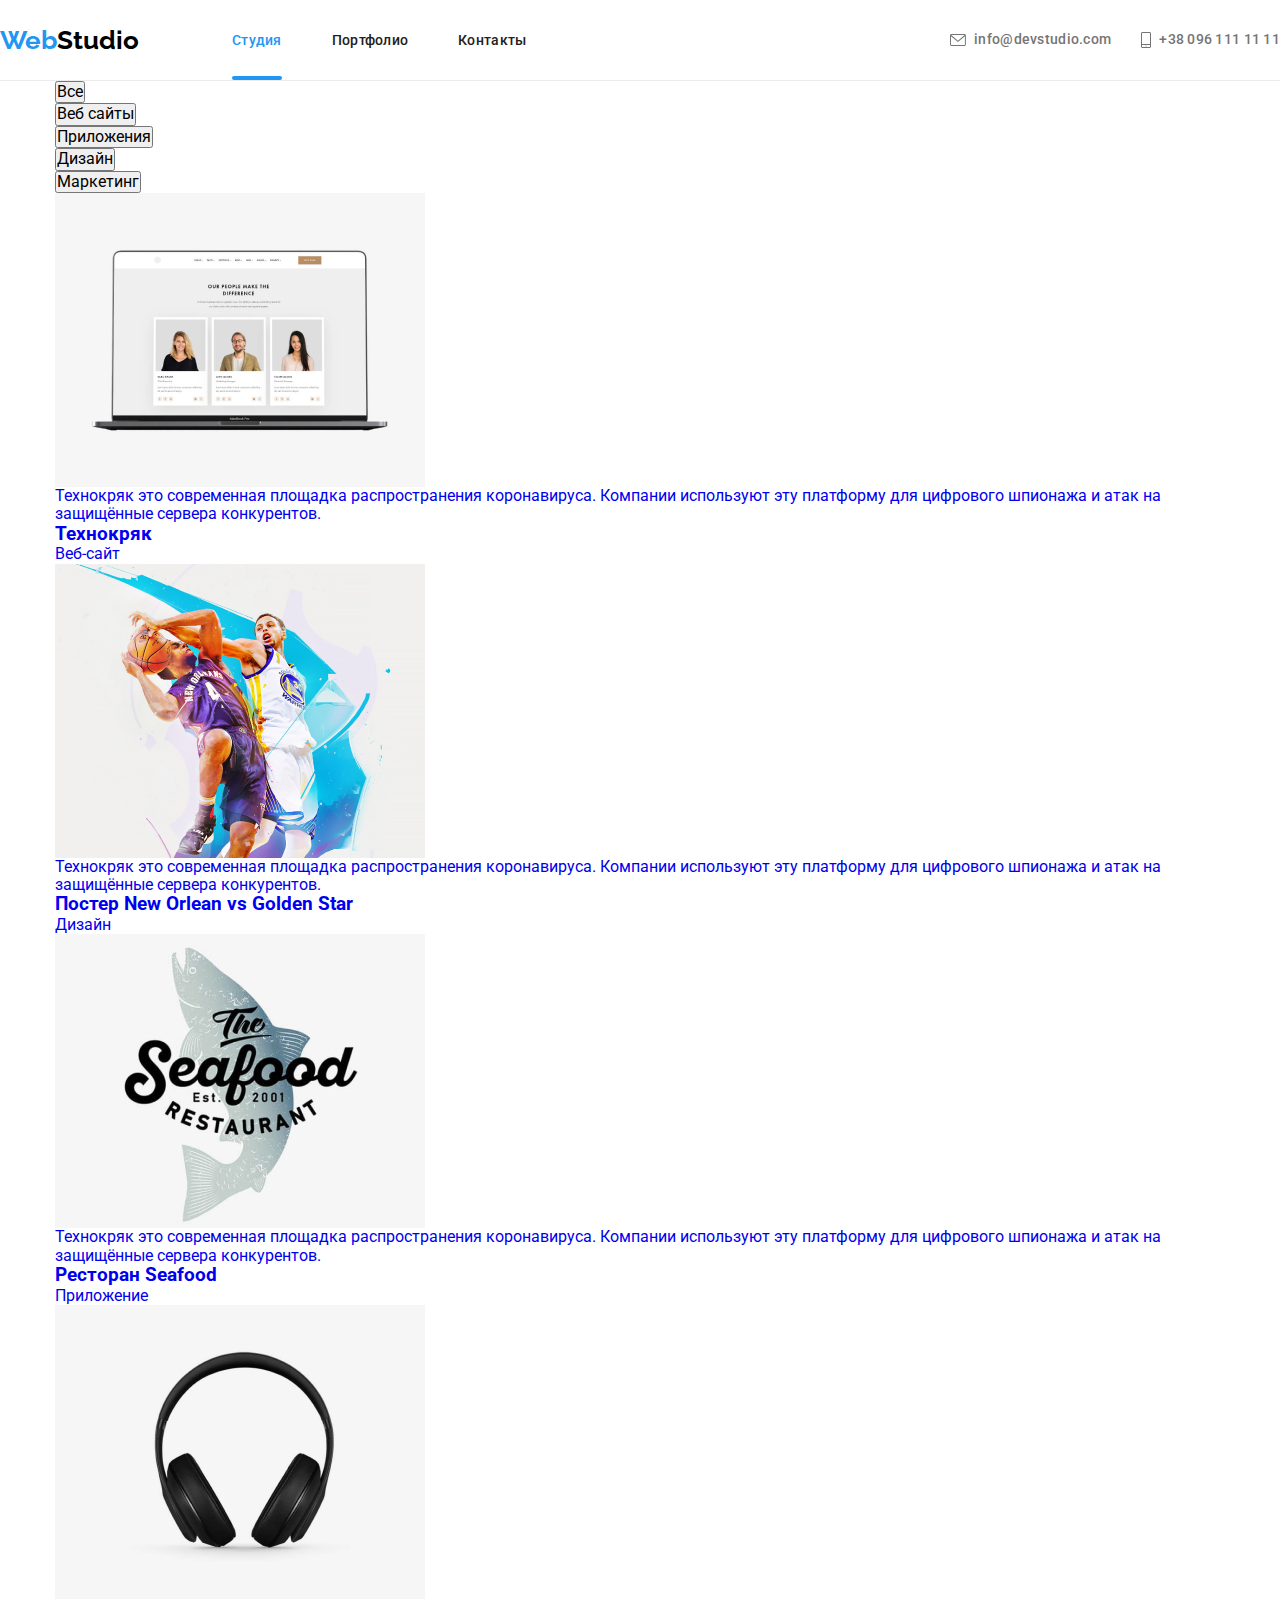
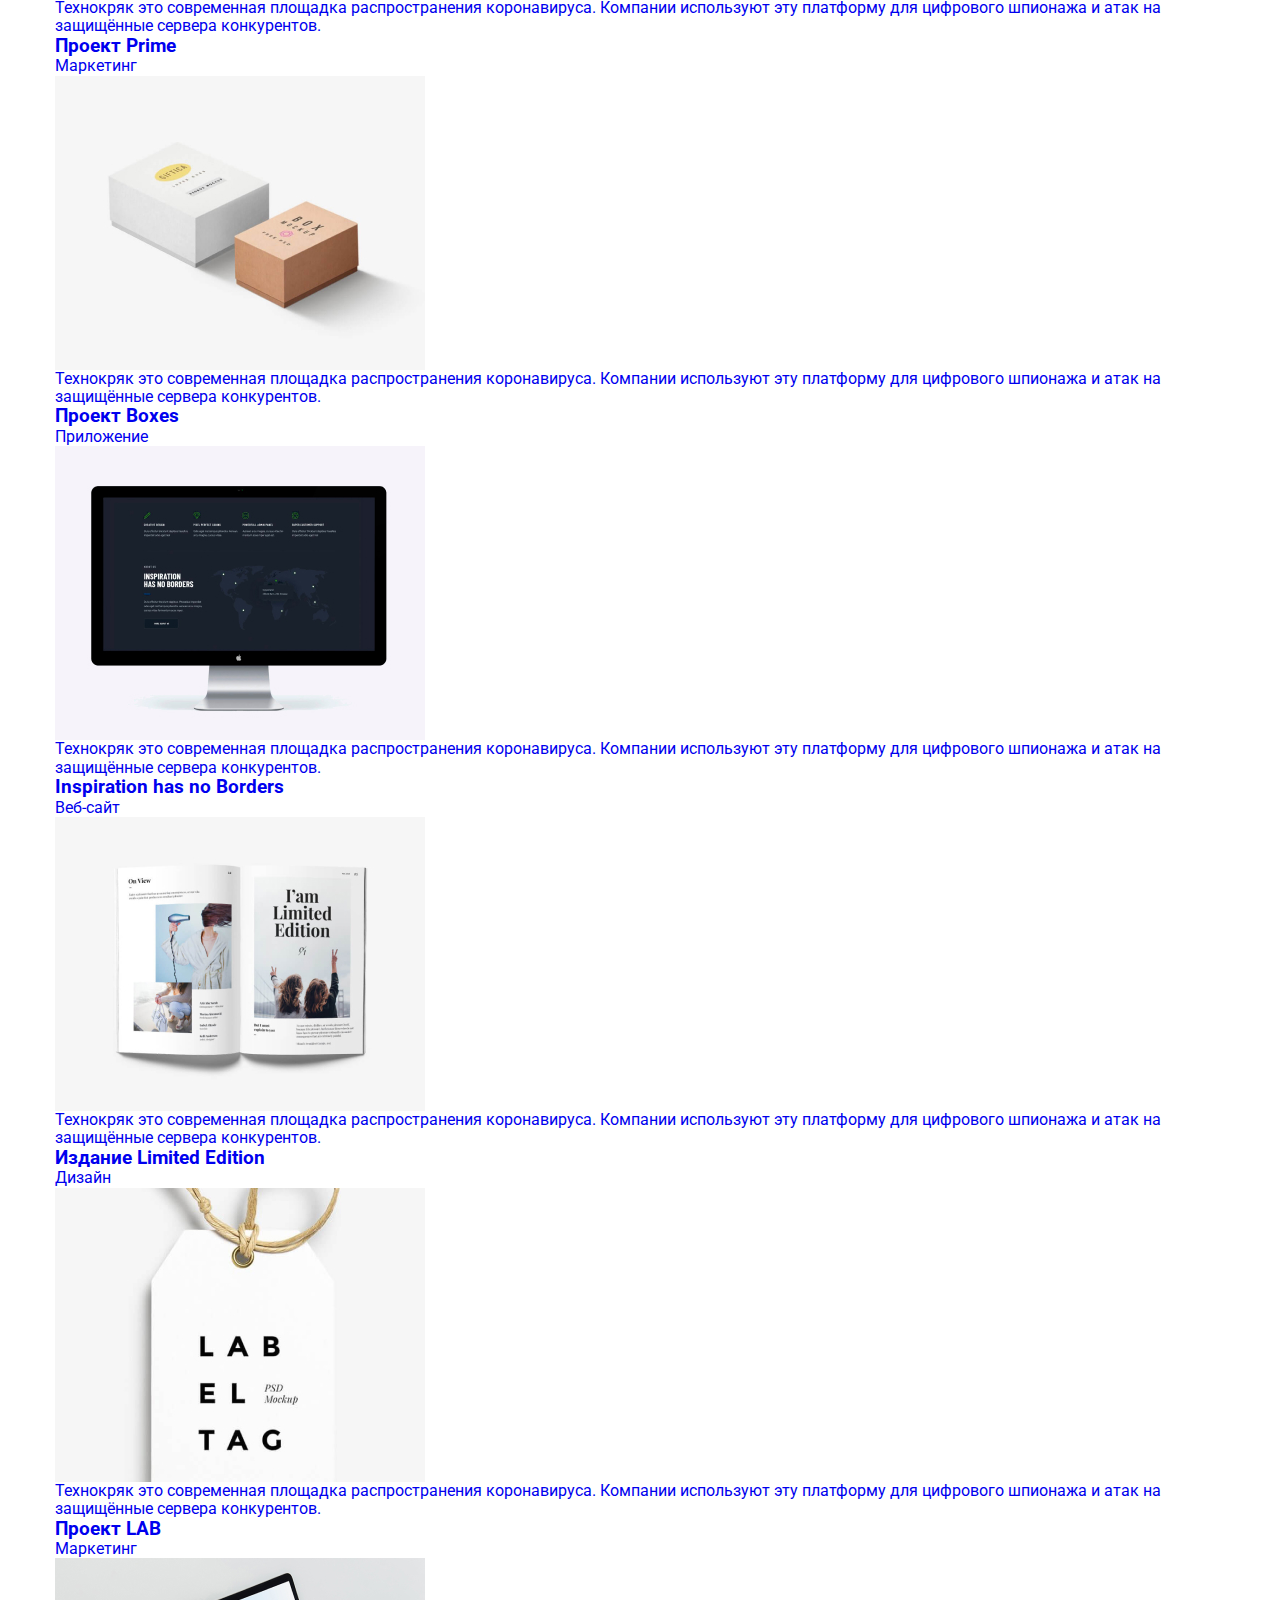
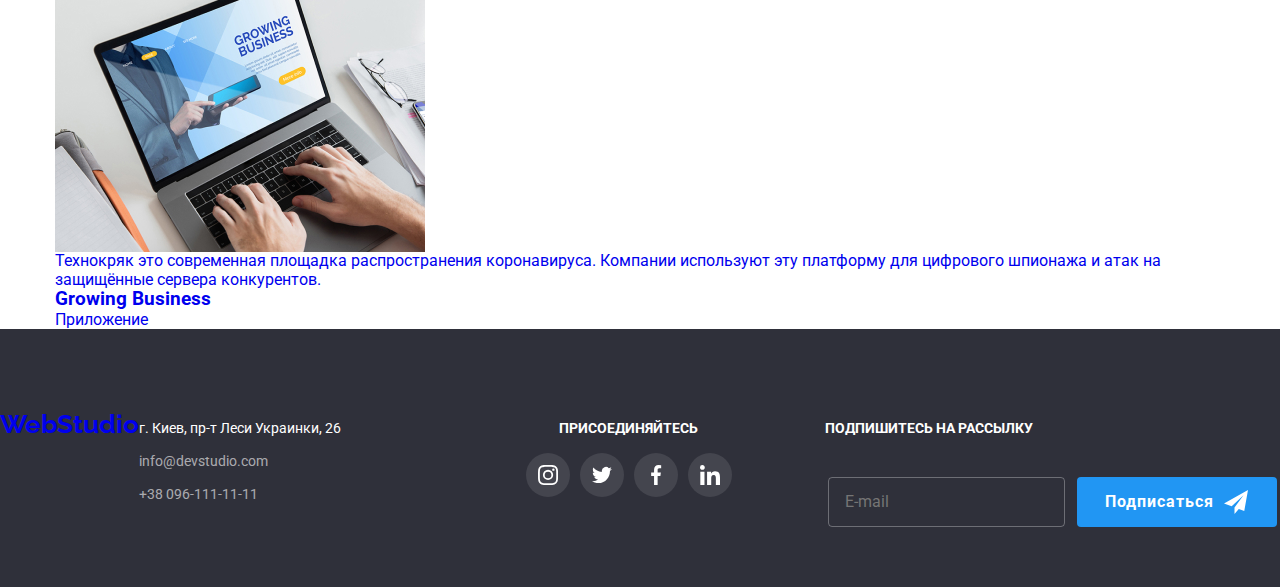
<file: portfolio.html>
<!DOCTYPE html>
<html lang="en">
    <head>
        <meta charset="UTF-8" />
        <meta name="viewport" content="width=device-width, initial-scale=1.0" />
        <link rel="stylesheet" href="./css/main.min.css" />
        <link rel="preconnect" href="https://fonts.gstatic.com" />
        <link
            href="https://fonts.googleapis.com/css2?family=Raleway:wght@700&family=Roboto:wght@400;500;700;900&display=swap"
            rel="stylesheet"
        />
        <title>Портфолио</title>
    </head>
    <body>
        <!-- Шапка сайта -->
        <header class="page-header">
            <div class="container--mobile container--nav">
                <nav class="nav">
                    <a class="logo logo--header" href="./index.html">
                        <span class="logo__text">Web</span>Studio</a
                    >
                    <ul class="nav__list">
                        <li class="nav__item">
                            <a
                                class="nav__link nav__link--active"
                                href="./index.html"
                                >Студия</a
                            >
                        </li>
                        <li class="nav__item">
                            <a class="nav__link" href="./portfolio.html"
                                >Портфолио</a
                            >
                        </li>
                        <li class="nav__item">
                            <a class="nav__link" href="">Контакты</a>
                        </li>
                    </ul>
                </nav>

                <ul class="contacts__list">
                    <li class="contacts__item">
                        <a
                            class="contacts__link"
                            href="mailto:info@devstudio.com"
                        >
                            <svg class="contacts__icon" width="16" height="12">
                                <use href="./images/sprite.svg#icon-mail"></use>
                            </svg>
                            info@devstudio.com</a
                        >
                    </li>
                    <li class="contacts__item">
                        <a class="contacts__link" href="tel:+380961111111">
                            <svg
                                class="contacts__icon smartphone"
                                width="10"
                                height="16"
                            >
                                <use
                                    href="./images/sprite.svg#icon-smartphone"
                                ></use>
                            </svg>
                            +38 096 111 11 11</a
                        >
                    </li>
                </ul>
                <button type="button" class="menu__button js-open-menu">
                    <svg width="40px" height="40px">
                        <use href="./images/sprite.svg#icon-menu"></use>
                    </svg>
                </button>
            </div>
        </header>

        <!-- Основной контент -->
        <main>
            <!-- Кнопки -->
            <section class="buttons">
                <div class="container">
                    <ul class="button-portfolio">
                        <div class="buttons-block">
                            <li class="button-main">
                                <button class="button-filter">Все</button>
                            </li>
                            <li class="button-main">
                                <button class="button-filter">Веб сайты</button>
                            </li>
                            <li class="button-main">
                                <button class="button-filter">
                                    Приложения
                                </button>
                            </li>
                            <li class="button-main">
                                <button class="button-filter">Дизайн</button>
                            </li>
                            <li class="button-main">
                                <button class="button-filter">Маркетинг</button>
                            </li>
                        </div>
                    </ul>
                </div>
            </section>
            <!-- Карточки -->
            <section class="card">
                <div class="container">
                    <!-- 1 КОЛОНКА  -->
                    <ul class="card-many">
                        <li class="card-info">
                            <!--  -->
                            <a href="#" class="portfolio-card">
                                <div class="thumb">
                                    <img
                                        class="card-block"
                                        src="./images/2block/1.jpg"
                                        alt=""
                                        width="370"
                                    />

                                    <p class="techno-text">
                                        Технокряк это современная площадка
                                        распространения коронавируса. Компании
                                        используют эту платформу для цифрового
                                        шпионажа и атак на защищённые сервера
                                        конкурентов.
                                    </p>
                                </div>
                                <div class="card-info__title">
                                    <h3 class="card-pojects">Технокряк</h3>
                                    <p class="card-info__about">Веб-сайт</p>
                                </div>
                            </a>
                        </li>
                        <!--  -->
                        <li class="card-info">
                            <!--  -->
                            <a href="#" class="portfolio-card">
                                <div class="thumb">
                                    <img
                                        class="card-block"
                                        src="./images/2block/2.jpg"
                                        alt=""
                                        width="370"
                                    />

                                    <p class="techno-text">
                                        Технокряк это современная площадка
                                        распространения коронавируса. Компании
                                        используют эту платформу для цифрового
                                        шпионажа и атак на защищённые сервера
                                        конкурентов.
                                    </p>
                                </div>
                                <div class="card-info__title">
                                    <h3 class="card-pojects">
                                        Постер New Orlean vs Golden Star
                                    </h3>
                                    <p class="card-info__about">Дизайн</p>
                                </div>
                            </a>
                        </li>

                        <li class="card-info">
                            <!--  -->
                            <a href="#" class="portfolio-card">
                                <div class="thumb">
                                    <img
                                        class="card-block"
                                        src="./images/2block/3.jpg"
                                        alt=""
                                        width="370"
                                    />

                                    <p class="techno-text">
                                        Технокряк это современная площадка
                                        распространения коронавируса. Компании
                                        используют эту платформу для цифрового
                                        шпионажа и атак на защищённые сервера
                                        конкурентов.
                                    </p>
                                </div>
                                <div class="card-info__title">
                                    <h3 class="card-pojects">
                                        Ресторан Seafood
                                    </h3>
                                    <p class="card-info__about">Приложение</p>
                                </div>
                            </a>
                        </li>
                    </ul>
                    <!-- 2 КОЛОНКА  -->
                    <ul class="card-many">
                        <li class="card-info">
                            <!--  -->
                            <a href="#" class="portfolio-card">
                                <div class="thumb">
                                    <img
                                        class="card-block"
                                        src="./images/2block/4.jpg"
                                        alt=""
                                        width="370"
                                    />

                                    <p class="techno-text">
                                        Технокряк это современная площадка
                                        распространения коронавируса. Компании
                                        используют эту платформу для цифрового
                                        шпионажа и атак на защищённые сервера
                                        конкурентов.
                                    </p>
                                </div>
                                <div class="card-info__title">
                                    <h3 class="card-pojects">Проект Prime</h3>
                                    <p class="card-info__about">Маркетинг</p>
                                </div>
                            </a>
                        </li>
                        <li class="card-info">
                            <!--  -->
                            <a href="#" class="portfolio-card">
                                <div class="thumb">
                                    <img
                                        class="card-block"
                                        src="./images/2block/5.jpg"
                                        alt=""
                                        width="370"
                                    />

                                    <p class="techno-text">
                                        Технокряк это современная площадка
                                        распространения коронавируса. Компании
                                        используют эту платформу для цифрового
                                        шпионажа и атак на защищённые сервера
                                        конкурентов.
                                    </p>
                                </div>
                                <div class="card-info__title">
                                    <h3 class="card-pojects">Проект Boxes</h3>
                                    <p class="card-info__about">Приложение</p>
                                </div>
                            </a>
                        </li>
                        <!--  -->
                        <li class="card-info">
                            <!--  -->
                            <a href="#" class="portfolio-card">
                                <div class="thumb">
                                    <img
                                        class="card-block"
                                        src="./images/2block/6.jpg"
                                        alt=""
                                        width="370"
                                    />

                                    <p class="techno-text">
                                        Технокряк это современная площадка
                                        распространения коронавируса. Компании
                                        используют эту платформу для цифрового
                                        шпионажа и атак на защищённые сервера
                                        конкурентов.
                                    </p>
                                </div>
                                <div class="card-info__title">
                                    <h3 class="card-pojects">
                                        Inspiration has no Borders
                                    </h3>
                                    <p class="card-info__about">Веб-сайт</p>
                                </div>
                            </a>
                        </li>
                    </ul>
                    <!-- 3 КОЛОНКА -->
                    <ul class="card-many">
                        <li class="card-info">
                            <!--  -->
                            <a href="#" class="portfolio-card">
                                <div class="thumb">
                                    <img
                                        class="card-block"
                                        src="./images/2block/7.jpg"
                                        alt=""
                                        width="370"
                                    />

                                    <p class="techno-text">
                                        Технокряк это современная площадка
                                        распространения коронавируса. Компании
                                        используют эту платформу для цифрового
                                        шпионажа и атак на защищённые сервера
                                        конкурентов.
                                    </p>
                                </div>
                                <div class="card-info__title">
                                    <h3 class="card-pojects">
                                        Издание Limited Edition
                                    </h3>
                                    <p class="card-info__about">Дизайн</p>
                                </div>
                            </a>
                        </li>
                        <!--  -->
                        <li class="card-info">
                            <!--  -->
                            <a href="#" class="portfolio-card">
                                <div class="thumb">
                                    <img
                                        class="card-block"
                                        src="./images/2block/8.jpg"
                                        alt=""
                                        width="370"
                                    />

                                    <p class="techno-text">
                                        Технокряк это современная площадка
                                        распространения коронавируса. Компании
                                        используют эту платформу для цифрового
                                        шпионажа и атак на защищённые сервера
                                        конкурентов.
                                    </p>
                                </div>
                                <div class="card-info__title">
                                    <h3 class="card-pojects">Проект LAB</h3>
                                    <p class="card-info__about">Маркетинг</p>
                                </div>
                            </a>
                        </li>
                        <!--  -->
                        <li class="card-info">
                            <!--  -->
                            <a href="#" class="portfolio-card">
                                <div class="thumb">
                                    <img
                                        class="card-block"
                                        src="./images/2block/9.jpg"
                                        alt=""
                                        width="370"
                                    />

                                    <p class="techno-text">
                                        Технокряк это современная площадка
                                        распространения коронавируса. Компании
                                        используют эту платформу для цифрового
                                        шпионажа и атак на защищённые сервера
                                        конкурентов.
                                    </p>
                                </div>
                                <div class="card-info__title">
                                    <h3 class="card-pojects">
                                        Growing Business
                                    </h3>
                                    <p class="card-info__about">Приложение</p>
                                </div>
                            </a>
                        </li>
                    </ul>
                </div>
            </section>
        </main>

        <!-- Футер -->
        <footer class="footer">
            <div class="container-footer">
                <div class="container-footer__links">
                    <!-- Logo -->
                    <a href="./index.html" class="container-footer__logo">
                        <span class="web">Web</span>Studio
                    </a>
                    <!--  -->
                    <address class="address">
                        <!--  -->
                        <ul>
                            <li class="address-list">
                                <a
                                    class="address-location footer-links"
                                    href="#"
                                >
                                    г. Киев, пр-т Леси Украинки, 26
                                </a>
                            </li>
                        </ul>
                        <!--  -->
                        <ul class="address-list">
                            <li class="list-links">
                                <a
                                    class="contacts-footer footer-links"
                                    href="mailto:info@devstudio.com"
                                >
                                    info@devstudio.com
                                </a>
                            </li>
                            <li class="list-links">
                                <a
                                    class="contacts-footer footer-links"
                                    href="tel:+380961111111"
                                >
                                    +38 096-111-11-11
                                </a>
                            </li>
                        </ul>
                    </address>
                </div>

                <div class="footer-social__links">
                    <p class="footer-social__title">Присоединяйтесь</p>
                    <ul class="footer-right__list">
                        <!--  -->
                        <li class="footer-team__links">
                            <a href="#" class="footer-links__social">
                                <svg class="footer-icon" width="20" height="20">
                                    <use
                                        href="./images/sprite.svg#icon-instagram"
                                    ></use>
                                </svg>
                            </a>
                        </li>
                        <!--  -->
                        <li class="footer-team__links">
                            <a href="#" class="footer-links__social">
                                <svg class="footer-icon" width="20" height="20">
                                    <use
                                        href="./images/sprite.svg#icon-twitter"
                                    ></use>
                                </svg>
                            </a>
                        </li>
                        <!--  -->
                        <li class="footer-team__links">
                            <a href="#" class="footer-links__social">
                                <svg class="footer-icon" width="20" height="20">
                                    <use
                                        href="./images/sprite.svg#icon-facebook"
                                    ></use>
                                </svg>
                            </a>
                        </li>
                        <!--  -->
                        <li class="footer-team__links">
                            <a href="#" class="footer-links__social">
                                <svg class="footer-icon" width="20" height="20">
                                    <use
                                        href="./images/sprite.svg#icon-linkedin"
                                    ></use>
                                </svg>
                            </a>
                        </li>
                    </ul>
                </div>

                <div class="mailing-container">
                    <p class="sub-newsletter">Подпишитесь на рассылку</p>
                    <form class="mailing-form">
                        <label class="mailing-label">
                            <input
                                class="mailing-input"
                                type="email"
                                name="email"
                                placeholder="E-mail"
                            />
                        </label>
                        <button class="subscribe-btn" type="submit">
                            Подписаться
                            <svg class="send-icon" width="24" height="24">
                                <use href="./images/sprite.svg#icon-send"></use>
                            </svg>
                        </button>
                    </form>
                    <form></form>
                </div>
            </div>
        </footer>
        <div class="mobile-menu js-menu-container" id="mobile-menu">
            <ul class="mobile-nav">
                <li class="mobile-nav__item">
                    <a
                        href="./index.html"
                        class="mobile-nav__link mobile-nav__link--active"
                    >
                        Студия</a
                    >
                </li>
                <li class="mobile-nav__item">
                    <a href="./portfolio.html" class="mobile-nav__link">
                        Портфолио</a
                    >
                </li>
                <li class="mobile-nav__item">
                    <a href="#" class="mobile-nav__link">Контакты</a>
                </li>
            </ul>

            <address>
                <ul class="mobile-contacts">
                    <li class="mobile-contacts__item">
                        <a
                            href="tel:+380961111111"
                            class="mobile-contacts__link mobile-contacts__link--cell"
                        >
                            +38 096 111 11 11</a
                        >
                    </li>
                    <li class="mobile-contacts__item">
                        <a
                            href="mailto:info@devstudio.com"
                            class="mobile-contacts__link mobile-contacts__link--mail"
                        >
                            info@devstudio.com</a
                        >
                    </li>
                </ul>

                <ul class="mobile-networks">
                    <li class="mobile-networks__item">
                        <a href="#" class="mobile-networks__link">Instagram</a>
                    </li>
                    <li class="mobile-networks__item">
                        <a href="#" class="mobile-networks__link">Twitter</a>
                    </li>
                    <li class="mobile-networks__item">
                        <a href="#" class="mobile-networks__link">Facebook</a>
                    </li>
                    <li class="mobile-networks__item">
                        <a href="#" class="mobile-networks__link">LinkedIn</a>
                    </li>
                </ul>
            </address>
            <button
                type="button"
                class="menu__button menu__button--close js-close-menu"
            >
                <svg class="icon-close--mobile" width="40" height="40">
                    <use href="./images/sprite.svg#icon-mobile-close"></use>
                </svg>
            </button>
        </div>
    </body>
</html>
</file>
<file: css/main.min.css>
/*! modern-normalize v1.0.0 | MIT License | https://github.com/sindresorhus/modern-normalize */ul{list-style:none;margin:0;padding:0}button:active,button:focus{outline:none}button::-moz-focus-inner{border:0}a{text-decoration:none}*{margin:0;padding:0}code,kbd,samp,pre{font-family:'Open Sans', sans-serif;font-size:1em}*,*::before,*::after{-webkit-box-sizing:border-box;box-sizing:border-box}:root{-moz-tab-size:4;-o-tab-size:4;tab-size:4}html{line-height:1.15;-webkit-text-size-adjust:100%}body{margin:0;padding:0}body{font-family:system-ui,-apple-system,"Segoe UI",Roboto,Helvetica,Arial,sans-serif,"Apple Color Emoji","Segoe UI Emoji"}hr{height:0;color:inherit}abbr[title]{-webkit-text-decoration:underline dotted;text-decoration:underline dotted}b,strong{font-weight:bolder}small{font-size:80%}sub,sup{font-size:75%;line-height:0;position:relative;vertical-align:baseline}sub{bottom:-0.25em}sup{top:-0.5em}table{text-indent:0;border-color:inherit}button,input,optgroup,select,textarea{font-family:inherit;font-size:100%;line-height:1.15;margin:0}address{font-style:normal}button,select{text-transform:none}button,[type='button'],[type='reset'],[type='submit']{-webkit-appearance:button}::-moz-focus-inner{border-style:none;padding:0}:-moz-ui-invalid{box-shadow:none}legend{padding:0}progress{vertical-align:baseline}::-webkit-inner-spin-button,::-webkit-outer-spin-button{height:auto}[type='search']{-webkit-appearance:textfield;outline-offset:-2px}::-webkit-search-decoration{-webkit-appearance:none}::-webkit-file-upload-button{-webkit-appearance:button;font:inherit}summary{display:list-item}.nav__list,.contacts__list,.hero-manusript,.classes-img,.team-best__member,.team-links__category,.clients,.address-list,.footer-right__list{list-style:none;padding:0;margin:0}.mobile-menu,.menu__button{display:none}@media screen and (max-width: 767px){.mobile-menu{position:fixed;top:0;left:0;width:100vw;height:100vh;overflow:auto;background-color:#fff;padding-top:48px;padding-bottom:48px;padding-left:15px;display:-webkit-box;display:-ms-flexbox;display:flex;-webkit-box-orient:vertical;-webkit-box-direction:normal;-ms-flex-direction:column;flex-direction:column;-webkit-box-pack:justify;-ms-flex-pack:justify;justify-content:space-between;-webkit-transform:translate(100%);transform:translate(100%);-webkit-transition:-webkit-transform 250ms cubic-bezier(0.4, 0, 0.2, 1);transition:-webkit-transform 250ms cubic-bezier(0.4, 0, 0.2, 1);transition:transform 250ms cubic-bezier(0.4, 0, 0.2, 1);transition:transform 250ms cubic-bezier(0.4, 0, 0.2, 1), -webkit-transform 250ms cubic-bezier(0.4, 0, 0.2, 1)}.mobile-menu.is-open{-webkit-transform:translate(0%);transform:translate(0%)}.mobile-nav{list-style:none;padding:0;margin:0}.mobile-nav__item:not(:first-child){margin-top:32px}.mobile-nav__link{font-weight:500;font-size:40px;line-height:1.17;letter-spacing:0.02em;color:#212121}.mobile-nav__link--active{color:#2196f3}.mobile-contacts{display:block;list-style:none;padding:0;margin:0;margin-bottom:64px}.mobile-contacts__item:not(:first-child){margin-top:32px}.mobile-contacts__link{font-weight:500;letter-spacing:0.02em}.mobile-contacts__link--cell{color:#2196f3;font-size:34px;line-height:1.17}.mobile-contacts__link--mail{color:#757575;font-size:24px;line-height:1.16}.mobile-networks{font-style:inherit;list-style:none;padding:0;margin:0;display:-webkit-box;display:-ms-flexbox;display:flex;-ms-flex-wrap:wrap;flex-wrap:wrap;-webkit-box-align:baseline;-ms-flex-align:baseline;align-items:baseline}.mobile-networks__item:not(:last-child){margin-right:10px}.mobile-networks__item:not(:last-child)::after{content:'';width:0px;height:22px;border:1px solid rgba(33,33,33,0.2);margin-left:10px}.mobile-networks__link{font-weight:500;font-size:18px;line-height:1.22;letter-spacing:0.02em;color:#2196f3}.menu__button{display:-webkit-inline-box;display:-ms-inline-flexbox;display:inline-flex;padding:0;margin:0;border:none;background-color:transparent}.menu__button--close{position:absolute;top:10px;right:15px;-webkit-transition:color 250ms cubic-bezier(0.4, 0, 0.2, 1);transition:color 250ms cubic-bezier(0.4, 0, 0.2, 1)}.menu__button--close:hover,.menu__button--close:focus{color:#2196f3}.icon-close--mobile{fill:currentColor}}@media screen and (max-width: 767px){.nav__list{display:none}}@media screen and (min-width: 768px){.nav__list{display:-webkit-box;display:-ms-flexbox;display:flex;-webkit-box-align:center;-ms-flex-align:center;align-items:center;-webkit-box-pack:justify;-ms-flex-pack:justify;justify-content:space-between;margin-left:88px}}@media screen and (min-width: 768px) and (min-width: 1200px){.nav__list{margin-left:93px}}.nav{display:-webkit-box;display:-ms-flexbox;display:flex;-webkit-box-align:center;-ms-flex-align:center;align-items:center;-webkit-box-pack:justify;-ms-flex-pack:justify;justify-content:space-between}.nav__item:not(:first-child){margin-left:50px}.nav__link{color:#212121;font-weight:500;font-size:14px;line-height:1.14;letter-spacing:0.02em;padding-top:32px;padding-bottom:32px;-webkit-transition:color 250ms cubic-bezier(0.4, 0, 0.2, 1);transition:color 250ms cubic-bezier(0.4, 0, 0.2, 1)}.nav__link:hover,.nav__link:focus{color:#2196f3}.nav__link--active{color:#2196f3;position:relative}.nav__link--active::after{position:absolute;bottom:0;content:'';display:block;width:100%;height:4px;margin-top:28px;background-color:#2196f3;border-radius:2px}.page-header{border-bottom:1px solid #ececec}.container--nav{display:-webkit-box;display:-ms-flexbox;display:flex;-webkit-box-align:center;-ms-flex-align:center;align-items:center;-webkit-box-pack:justify;-ms-flex-pack:justify;justify-content:space-between}@media screen and (max-width: 767px){.contacts__list{display:none}}@media screen and (min-width: 768px){.contacts__list{display:-webkit-box;display:-ms-flexbox;display:flex;-webkit-box-orient:vertical;-webkit-box-direction:normal;-ms-flex-direction:column;flex-direction:column;-webkit-box-align:start;-ms-flex-align:start;align-items:flex-start;-webkit-box-pack:center;-ms-flex-pack:center;justify-content:center;padding-top:21px;padding-bottom:21px}}@media screen and (min-width: 1200px){.contacts__list{-webkit-box-orient:horizontal;-webkit-box-direction:normal;-ms-flex-direction:row;flex-direction:row;padding-top:32px;padding-bottom:32px}}@media screen and (max-width: 1199px){.contacts__item:last-child{margin-top:10px}}@media screen and (min-width: 1200px){.contacts__item:last-child{margin-left:30px}}.contacts__link{color:#757575;font-weight:500;font-size:12px;line-height:1.16;letter-spacing:0.02em;display:-webkit-box;display:-ms-flexbox;display:flex;-webkit-box-align:center;-ms-flex-align:center;align-items:center;-webkit-transition:color 250ms var(--bazier);transition:color 250ms var(--bazier)}.contacts__link:hover,.contacts__link:focus{color:#2196f3}@media screen and (min-width: 1200px){.contacts__link{font-size:14px;line-height:1.14}}.contacts__icon{margin-right:8px;text-align:center;fill:currentColor}.logo{display:inline-block;font-family:Raleway, sans-serif;font-weight:700;font-size:24px;line-height:1.17}@media screen and (min-width: 1200px){.logo{font-size:26px;line-height:1.19}}.logo--header{color:#000;padding-top:16px;padding-bottom:16px}.logo--footer{color:#fff}.logo__text{color:#2196f3}.hero{max-width:1600px;margin:0 auto;padding-top:118px;padding-bottom:118px;text-align:center;background-color:#2f303a;background-image:-webkit-gradient(linear, left top, right top, from(rgba(47,48,58,0.4)), to(rgba(47,48,58,0.4))),url(/images/background-hero/mobile.jpg);background-image:linear-gradient(to right, rgba(47,48,58,0.4), rgba(47,48,58,0.4)),url(/images/background-hero/mobile.jpg);background-size:cover;background-repeat:no-repeat}@media (min-device-pixel-ratio: 2), (-webkit-min-device-pixel-ratio: 2), (min-resolution: 192dpi), (min-resolution: 2dppx){.hero{background-image:-webkit-gradient(linear, left top, right top, from(rgba(47,48,58,0.4)), to(rgba(47,48,58,0.4))),url(/images/background-hero/mobile2x.jpg);background-image:linear-gradient(to right, rgba(47,48,58,0.4), rgba(47,48,58,0.4)),url(/images/background-hero/mobile2x.jpg)}}@media (min-width: 768px){.hero{background-image:-webkit-gradient(linear, left top, right top, from(rgba(47,48,58,0.4)), to(rgba(47,48,58,0.4))),url(/images/background-hero/tablet.jpg);background-image:linear-gradient(to right, rgba(47,48,58,0.4), rgba(47,48,58,0.4)),url(/images/background-hero/tablet.jpg);background-size:cover;background-repeat:no-repeat}}@media (min-width: 768px) and (min-device-pixel-ratio: 2), (min-width: 768px) and (-webkit-min-device-pixel-ratio: 2), (min-width: 768px) and (min-resolution: 192dpi), (min-width: 768px) and (min-resolution: 2dppx){.hero{background-image:-webkit-gradient(linear, left top, right top, from(rgba(47,48,58,0.4)), to(rgba(47,48,58,0.4))),url(/images/background-hero/tablet2x.jpg);background-image:linear-gradient(to right, rgba(47,48,58,0.4), rgba(47,48,58,0.4)),url(/images/background-hero/tablet2x.jpg)}}@media (min-width: 1200px){.hero{background-image:-webkit-gradient(linear, left top, right top, from(rgba(47,48,58,0.4)), to(rgba(47,48,58,0.4))),url(/images/background-hero/desktop.jpg);background-image:linear-gradient(to right, rgba(47,48,58,0.4), rgba(47,48,58,0.4)),url(/images/background-hero/desktop.jpg);background-size:cover;background-repeat:no-repeat}}@media (min-width: 1200px) and (min-device-pixel-ratio: 2), (min-width: 1200px) and (-webkit-min-device-pixel-ratio: 2), (min-width: 1200px) and (min-resolution: 192dpi), (min-width: 1200px) and (min-resolution: 2dppx){.hero{background-image:-webkit-gradient(linear, left top, right top, from(rgba(47,48,58,0.4)), to(rgba(47,48,58,0.4))),url(/images/background-hero/desktop.jpg);background-image:linear-gradient(to right, rgba(47,48,58,0.4), rgba(47,48,58,0.4)),url(/images/background-hero/desktop.jpg)}}.hero-title{color:#fff;font-weight:900;font-size:26px;line-height:1.61;letter-spacing:0.06em;text-transform:uppercase;margin:0}.hero-button{color:#fff;background-color:#2196f3;cursor:pointer;font-weight:700;font-size:16px;line-height:1.87;letter-spacing:0.06em;margin-top:30px;display:inline-block;padding:10px 32px;border-radius:4px;-webkit-box-shadow:0px 4px 4px rgba(0,0,0,0.15);box-shadow:0px 4px 4px rgba(0,0,0,0.15);border:1px solid transparent}.hero-under{padding-top:60px;padding-bottom:60px}@media screen and (min-width: 768px){.hero-manusript{display:-webkit-box;display:-ms-flexbox;display:flex;-ms-flex-wrap:wrap;flex-wrap:wrap;margin:-15px}}@media screen and (max-width: 767px){.hero-item:not(:first-child){margin-top:30px}}@media screen and (min-width: 768px){.hero-item{margin:15px;-ms-flex-preferred-size:calc((100% - 30px * 2) / 2);flex-basis:calc((100% - 30px * 2) / 2)}}@media screen and (min-width: 1200px){.hero-item{margin:15px;-ms-flex-preferred-size:calc((100% - 30px * 4) / 4);flex-basis:calc((100% - 30px * 4) / 4)}}.hero__thumb{background-color:#f5f4fa;display:-webkit-box;display:-ms-flexbox;display:flex;-webkit-box-align:center;-ms-flex-align:center;align-items:center;-webkit-box-pack:center;-ms-flex-pack:center;justify-content:center;padding-top:25px;padding-bottom:25px}.hero-links__ico{padding:25px 100px;width:270px;height:120px;margin-bottom:30px;background-color:#f5f4fa}.hero-title__criteria{font-weight:700;font-size:14px;line-height:1.14;text-transform:uppercase;margin:0;padding:0;margin-top:30px;margin-bottom:10px}@media screen and (max-width: 767px){.hero-title__criteria{text-align:center}}.hero-info{color:#757575;font-weight:400;font-size:14px;line-height:1.71;margin:0;padding:0}.classes{padding-bottom:94px}@media screen and (max-width: 1200px){.classes{display:none}}.classes-title{font-weight:700;font-size:28px;line-height:1.17;text-align:center;margin:0;padding:0}.classes-img{margin-top:50px;display:-webkit-box;display:-ms-flexbox;display:flex;-ms-flex-wrap:wrap;flex-wrap:wrap;margin-left:calc(-1 * 30px)}.classes-item{margin-left:30px;-webkit-box-orient:vertical;-webkit-box-direction:normal;-ms-flex-direction:calc(100% / 3 - 30px);flex-direction:calc(100% / 3 - 30px)}.classes-thumb{position:relative}.product-actions{position:absolute;bottom:0;width:100%;height:70px;display:-webkit-box;display:-ms-flexbox;display:flex;-webkit-box-pack:center;-ms-flex-pack:center;justify-content:center;-webkit-box-align:center;-ms-flex-align:center;align-items:center;background-color:rgba(47,48,58,0.8);margin:0;padding:0;color:#fff;font-size:14px;line-height:1.14;text-transform:uppercase;text-align:center}.no-gap{display:block;max-width:100%;width:100%;height:auto}.team-links:hover,.team-links:focus,.team-links__personal:hover,.team-links__personal:focus{color:#fff;background-color:#2196f3}.team{background-color:#f5f4fa;padding-top:94px;padding-bottom:94px}.classes-title__team{color:#212121;font-size:36px;font-weight:bold;line-height:1.2;text-align:center;letter-spacing:0.03em;padding-bottom:50px}@media screen and (min-width: 768px){.team-best__member{display:-webkit-box;display:-ms-flexbox;display:flex;-ms-flex-wrap:wrap;flex-wrap:wrap;margin:-15px}}.team-block{background-color:#fff;-webkit-box-shadow:0px 1px 3px rgba(0,0,0,0.12),0px 1px 1px rgba(0,0,0,0.14),0px 2px 1px rgba(0,0,0,0.2);box-shadow:0px 1px 3px rgba(0,0,0,0.12),0px 1px 1px rgba(0,0,0,0.14),0px 2px 1px rgba(0,0,0,0.2);border-radius:0px 0px 4px 4px}@media screen and (max-width: 767px){.team-block:not(:first-child){margin-top:30px}}@media screen and (min-width: 768px){.team-block{margin:15px;-ms-flex-preferred-size:calc((100% - 30px * 2) / 2);flex-basis:calc((100% - 30px * 2) / 2)}}@media screen and (min-width: 1200px){.team-block{margin:15px;-ms-flex-preferred-size:calc((100% - 30px * 4) / 4);flex-basis:calc((100% - 30px * 4) / 4)}}.team-cards{padding-top:30px;padding-bottom:24px}.team-member{font-weight:500;font-size:16px;line-height:1.18;text-align:center;margin:0;padding:0}.team-profession{color:#757575;font-weight:400px;font-size:16px;line-height:1.18;text-align:center;margin:0;padding:0;margin-top:10px}.team-links__category{display:-webkit-box;display:-ms-flexbox;display:flex;-webkit-box-pack:center;-ms-flex-pack:center;justify-content:center;-webkit-box-align:center;-ms-flex-align:center;align-items:center;text-align:center;margin-top:16px}.team-links__category--footer{margin-top:20px}.team-links__personal{border-radius:50%;-webkit-transition:background-color 250ms cubic-bezier(0.4, 0, 0.2, 1);transition:background-color 250ms cubic-bezier(0.4, 0, 0.2, 1)}.team-links__personal:not(:first-child){margin-left:10px}.team-links{display:-webkit-box;display:-ms-flexbox;display:flex;-webkit-box-align:center;-ms-flex-align:center;align-items:center;-webkit-box-pack:center;-ms-flex-pack:center;justify-content:center;border-radius:50%;width:44px;height:44px;color:#afb1b8}.team-icon{fill:currentColor;width:100%}.under-team{padding-top:94px;padding-bottom:94px}.clients{display:-webkit-box;display:-ms-flexbox;display:flex;-ms-flex-wrap:wrap;flex-wrap:wrap;-webkit-box-align:center;-ms-flex-align:center;align-items:center;margin:-15px}.clients-border{width:210px;height:90px;margin:15px;-ms-flex-preferred-size:calc((100% - 30px * 2) / 2);flex-basis:calc((100% - 30px * 2) / 2)}@media screen and (min-width: 768px){.clients-border{-ms-flex-preferred-size:calc((100% - 30px * 3) / 3);flex-basis:calc((100% - 30px * 3) / 3)}}@media screen and (min-width: 1200px){.clients-border{-ms-flex-preferred-size:calc((100% - 30px * 6) / 6);flex-basis:calc((100% - 30px * 6) / 6)}}.clients-ico{fill:currentColor}.clients-links{display:-webkit-box;display:-ms-flexbox;display:flex;-webkit-box-align:center;-ms-flex-align:center;align-items:center;-webkit-box-pack:center;-ms-flex-pack:center;justify-content:center;width:100%;height:100%;border:1px solid #afb1b8;border-radius:4px;color:#afb1b8;-webkit-transition:color 250ms cubic-bezier(0.4, 0, 0.2, 1),border-color 250ms cubic-bezier(0.4, 0, 0.2, 1);transition:color 250ms cubic-bezier(0.4, 0, 0.2, 1),border-color 250ms cubic-bezier(0.4, 0, 0.2, 1)}.clients-links:focus,.clients-links:hover{border-color:#2196f3;color:#2196f3;outline:none}.clients-links:hover,.clients-links:focus{border-color:#2196f3;border-radius:4px;color:#2196f3}.footer{background-color:#2f303a}@media screen and (max-width: 1199px){.footer{text-align:center}}.container-footer{padding-top:60px;padding-bottom:60px}@media screen and (min-width: 1200px){.container-footer{display:-webkit-box;display:-ms-flexbox;display:flex;-webkit-box-align:baseline;-ms-flex-align:baseline;align-items:baseline}}@media screen and (min-width: 768px) and (max-width: 1199px){.container-footer__links{display:-webkit-box;display:-ms-flexbox;display:flex;-webkit-box-align:baseline;-ms-flex-align:baseline;align-items:baseline;-ms-flex-pack:distribute;justify-content:space-around}}@media screen and (min-width: 1200px){.container-footer__links{width:100%;display:-webkit-box;display:-ms-flexbox;display:flex;-webkit-box-align:baseline;-ms-flex-align:baseline;align-items:baseline}}.container-footer__logo{display:inline-block;font-family:Raleway, sans-serif;font-weight:700;font-size:24px;line-height:1.17}@media screen and (min-width: 1200px){.container-footer__logo{font-size:26px;line-height:1.19}}.logo--footer{color:#ffffff}.address{margin-top:20px;font-style:inherit;font-weight:400;font-size:14px;line-height:1.71}.address-list,.address-item:last-child{margin-top:8px}.address-location{color:#fff;text-decoration:none}.address-text{color:#fff}.footer-links{display:block;margin-bottom:9px}.list-links{display:block}.logo__text{color:#2196f3}.logo-whitey{color:#fff}.contacts-footer{color:rgba(255,255,255,0.6);-webkit-transition:color 250ms cubic-bezier(0.4, 0, 0.2, 1);transition:color 250ms cubic-bezier(0.4, 0, 0.2, 1);display:inline-block}.contacts-footer:hover,.contacts-footer:focus{color:#2196f3}.contacts-footer:hover,.container-footer:focus{color:#2196f3;text-decoration:none}.footer-social__links{text-align:center}@media screen and (max-width: 767px){.footer-social__links{margin-top:60px}}@media screen and (min-width: 1200px){.footer-social__links{margin-left:70px}}.footer-social__title{margin:0;padding:0px;color:#fff;font-weight:700;font-size:14px;line-height:1.14;text-transform:uppercase}.footer-right__list{display:-webkit-box;display:-ms-flexbox;display:flex;-webkit-box-pack:center;-ms-flex-pack:center;justify-content:center;-webkit-box-align:center;-ms-flex-align:center;align-items:center;text-align:center;margin-top:16px}.footer-right__list--footer{margin-top:20px}.footer-team__links:not(:first-child){margin-left:10px}.footer-team__links:not(:first-child){margin-left:10px}.footer-links__social{display:-webkit-box;display:-ms-flexbox;display:flex;-webkit-box-align:center;-ms-flex-align:center;align-items:center;-webkit-box-pack:center;-ms-flex-pack:center;justify-content:center;border-radius:50%;width:44px;height:44px;background-color:rgba(255,255,255,0.1)}.footer-links__social--grey{color:#afb1b8;-webkit-transition:color 250ms cubic-bezier(0.4, 0, 0.2, 1),background-color 250ms cubic-bezier(0.4, 0, 0.2, 1);transition:color 250ms cubic-bezier(0.4, 0, 0.2, 1),background-color 250ms cubic-bezier(0.4, 0, 0.2, 1)}.footer-links__social--white{color:#fff;background-color:rgba(255,255,255,0.1)}.footer-links__social:hover,.footer-links__social:focus{background-color:#2196f3;color:#fff;outline:none}.footer-icon{fill:#fff}.mailing-container{width:100%}@media screen and (max-width: 1199px){.mailing-container{margin-top:60px}}@media screen and (min-width: 1200px){.mailing-container{margin-left:93px}}.sub-newsletter{margin:0;padding:0;color:#fff;font-weight:700;font-size:14px;line-height:1.14;text-transform:uppercase}.mailing-form{margin-top:20px}@media screen and (min-width: 768px) and (max-width: 1199px){.mailing-form{display:-webkit-box;display:-ms-flexbox;display:flex;-webkit-box-orient:vertical;-webkit-box-direction:normal;-ms-flex-direction:column;flex-direction:column;-webkit-box-align:center;-ms-flex-align:center;align-items:center}}@media screen and (min-width: 1200px){.mailing-form{display:-webkit-box;display:-ms-flexbox;display:flex;-webkit-box-align:baseline;-ms-flex-align:baseline;align-items:baseline;-webkit-box-pack:center;-ms-flex-pack:center;justify-content:center}}.mailing-input{padding:15px 16px;max-width:450px;width:100%;height:50px;background-color:transparent;border:1px solid rgba(255,255,255,0.3);border-radius:4px;color:rgba(255,255,255,0.6);font-size:16px;line-height:1.25}.subscribe-btn{margin-top:20px;display:-webkit-inline-box;display:-ms-inline-flexbox;display:inline-flex;-webkit-box-pack:center;-ms-flex-pack:center;justify-content:center;-webkit-box-align:center;-ms-flex-align:center;align-items:center;margin-left:12px;padding-top:10px;padding-bottom:10px;width:200px;height:50px;color:#fff;background-color:#2196f3;font-weight:700;font-size:16px;line-height:1.87;letter-spacing:0.06em;border:1px solid transparent;border-radius:4px}.send-icon{margin-left:10px;fill:currentColor}.backdrop{position:fixed;top:0;left:0;width:100%;height:100%;overflow-y:scroll;background:rgba(0,0,0,0.2);-webkit-transition:opacity 250ms cubic-bezier(0.4, 0, 0.2, 1),visibility 250ms cubic-bezier(0.4, 0, 0.2, 1);transition:opacity 250ms cubic-bezier(0.4, 0, 0.2, 1),visibility 250ms cubic-bezier(0.4, 0, 0.2, 1);padding:93px 15px}.backdrop.is-hidden{opacity:0;pointer-events:none;visibility:hidden}.callback-form{margin-top:12px}.callback-form__label{display:block;font-weight:normal;font-size:12px;line-height:1.16;letter-spacing:0.01em;color:#757575}.callback-form__label:not(:first-child){margin-top:10px}.callback-form__wraper{position:relative}.callback-form__input{margin-top:4px;padding:11px 42px;width:100%;border:1px solid rgba(33,33,33,0.2);border-radius:4px;-webkit-transition:border-color 250ms cubic-bezier(0.4, 0, 0.2, 1);transition:border-color 250ms cubic-bezier(0.4, 0, 0.2, 1)}.callback-form__input:focus-within{border-color:#2196f3;outline:none}.callback-form__icon{position:absolute;top:50%;left:12px;-webkit-transform:translateY(-50%);transform:translateY(-50%);fill:#212121;-webkit-transition:fill 250ms cubic-bezier(0.4, 0, 0.2, 1);transition:fill 250ms cubic-bezier(0.4, 0, 0.2, 1)}.callback-form__input:focus-within+.callback-form__icon{fill:#2196f3}.callback-form__input--feedback{padding:12px 16px;resize:none}.callback-form__input--feedback::-webkit-input-placeholder{color:rgba(117,117,117,0.5);font-size:14px;line-height:1.14;letter-spacing:0.01em}.callback-form__input--feedback:-ms-input-placeholder{color:rgba(117,117,117,0.5);font-size:14px;line-height:1.14;letter-spacing:0.01em}.callback-form__input--feedback::-ms-input-placeholder{color:rgba(117,117,117,0.5);font-size:14px;line-height:1.14;letter-spacing:0.01em}.callback-form__input--feedback::placeholder{color:rgba(117,117,117,0.5);font-size:14px;line-height:1.14;letter-spacing:0.01em}.submit-button{display:block;margin-top:30px;margin-left:auto;margin-right:auto;padding:10px 55px;color:#fff;background-color:#2196f3;border:1px solid transparent;border-radius:4px;-webkit-box-shadow:0px 4px 4px rgba(0,0,0,0.15);box-shadow:0px 4px 4px rgba(0,0,0,0.15);-webkit-transition:background-color 250ms cubic-bezier(0.4, 0, 0.2, 1);transition:background-color 250ms cubic-bezier(0.4, 0, 0.2, 1)}.submit-button:hover,.submit-button:focus{background-color:#188ce8}.checkbox{margin-top:20px}.checkbox__link{color:#2196f3;text-decoration:underline}.checkbox__label{position:relative;display:-webkit-inline-box;display:-ms-inline-flexbox;display:inline-flex;-webkit-box-align:center;-ms-flex-align:center;align-items:center;-webkit-box-pack:center;-ms-flex-pack:center;justify-content:center}.checkbox__input{opacity:0}.checkbox__icon{position:absolute;top:50%;left:0px;-webkit-transform:translateY(-50%);transform:translateY(-50%);-webkit-transition:opacity 250ms cubic-bezier(0.4, 0, 0.2, 1);transition:opacity 250ms cubic-bezier(0.4, 0, 0.2, 1)}.checkbox__icon--check{opacity:0}.checkbox__input:checked ~ .checkbox__icon--check{opacity:1}.checkbox__input:checked ~ .checkbox__icon--uncheck{opacity:0}.checkbox__text{margin-left:7px;color:#757575;font-size:12px;line-height:1.16}.modal{padding:40px;position:relative;max-width:450px;background-color:#fff;-webkit-transition:-webkit-transform 250ms cubic-bezier(0.4, 0, 0.2, 1);transition:-webkit-transform 250ms cubic-bezier(0.4, 0, 0.2, 1);transition:transform 250ms cubic-bezier(0.4, 0, 0.2, 1);transition:transform 250ms cubic-bezier(0.4, 0, 0.2, 1), -webkit-transform 250ms cubic-bezier(0.4, 0, 0.2, 1)}@media screen and (min-width: 450px){.modal{position:absolute;top:50%;left:50%;-webkit-transform:translate(-50%, -50%);transform:translate(-50%, -50%);overflow:auto;padding:40px;max-width:450px;width:100%;max-height:100vh}}@media screen and (min-width: 1200px){.modal{max-width:528px}}.backdrop.is-hidden .modal{top:50%;left:50%;-webkit-transform:translate(-50%, -50%) scale(1.1);transform:translate(-50%, -50%) scale(1.1)}.modal__text{margin:0;padding:0;font-weight:700;font-size:20px;line-height:1.5;text-align:center}.close-button{position:absolute;top:8px;right:8px;display:-webkit-box;display:-ms-flexbox;display:flex;-webkit-box-align:center;-ms-flex-align:center;align-items:center;-webkit-box-pack:center;-ms-flex-pack:center;justify-content:center;width:30px;height:30px;margin-left:auto;background:#fff;border:1px solid rgba(0,0,0,0.1);border-radius:50%;-webkit-transition:color 250ms cubic-bezier(0.4, 0, 0.2, 1);transition:color 250ms cubic-bezier(0.4, 0, 0.2, 1);color:#000000}.close-button:hover,.close-button:focus{color:#2196f3;outline:none}.close-button__icon{fill:currentColor}body{font-family:Roboto, sans-serif;font-style:normal}img{display:block;max-width:100%;height:auto}.container{padding-left:15px;padding-right:15px;margin:0 auto;max-width:1200px}.header-links__menu:hover,.header-links__menu:focus{color:#2196f3}
/*# sourceMappingURL=main.min.css.map */
</file>
